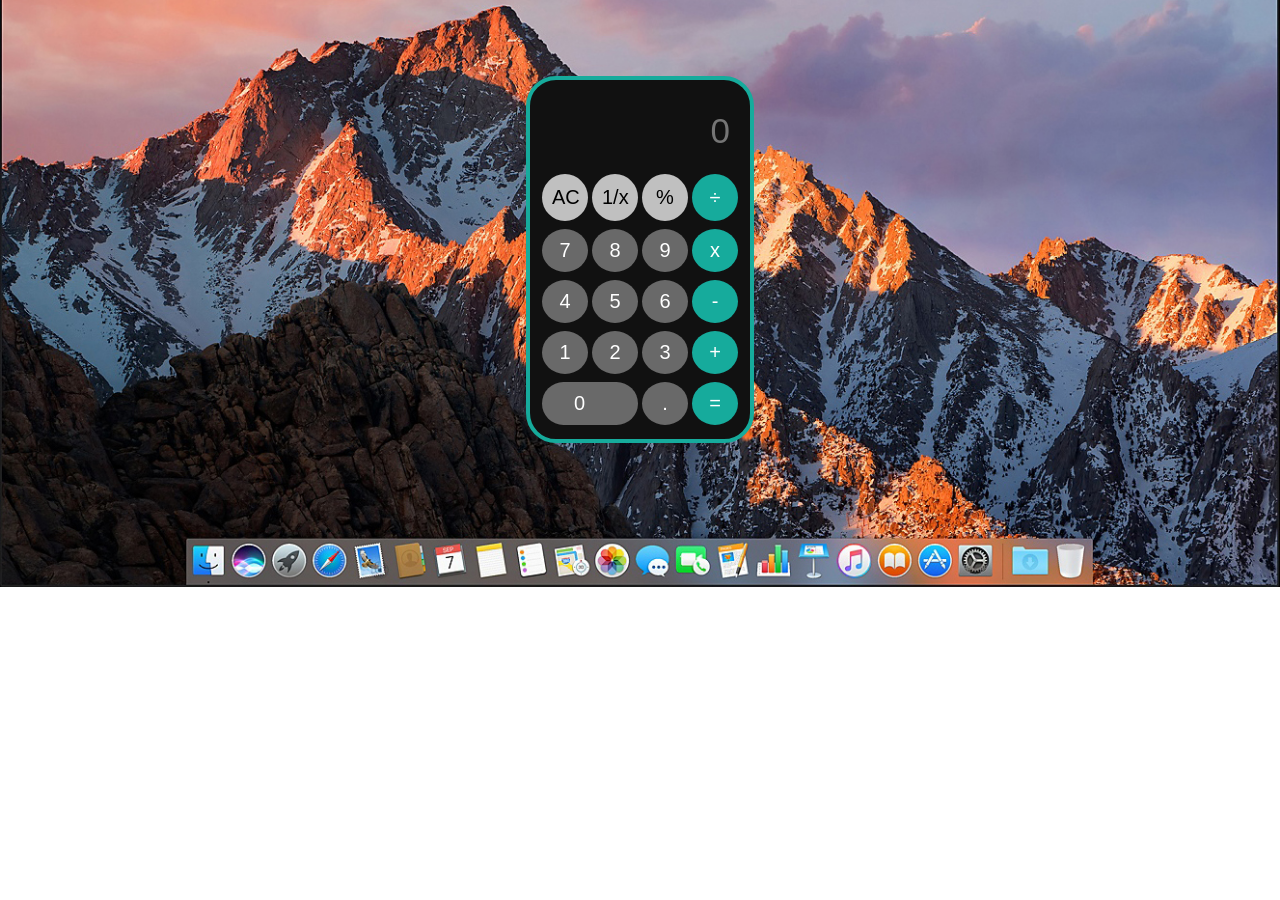
<file: index.html>
<!DOCTYPE html>
<html lang="en">
<head>
  <meta charset="UTF-8">
  <title>ios Calculator</title>
  <link rel="stylesheet" href="assets/style.css">
</head>
<body>
<!-- main container -->
<div class="container" ng-app="viv_calc" ng-controller="myCtrl">

  <input class="item item-header" placeholder="0" id="currentValue" ng-model="c_value" />

  <button class="btn silver clear" ng-click="clear()">AC</button>
  <button class="btn silver negative" ng-click="solveFraction()">1/x</button>
  <button class="btn orange silver" ng-click="addMod()">%</button>
  <button class="btn orange" ng-click="addDivide()">÷</button>

  <button class="btn num" ng-click="addSeven()">7</button>
  <button class="btn num" ng-click="addEight()">8</button>
  <button class="btn num" ng-click="addNine()">9</button>
  <button class="btn orange" ng-click="addMulti()">x</button>

  <button class="btn num" ng-click="addFour()">4</button>
  <button class="btn num" ng-click="addFive()">5</button>
  <button class="btn num" ng-click="addSix()">6</button>
  <button class="btn orange subtract" ng-click="addMinus()">-</button>

  <button class="btn num" ng-click="addOne()">1</button>
  <button class="btn num" ng-click="addTwo()">2</button>
  <button class="btn num" ng-click="addThree()">3</button>
  <button class="btn orange add" ng-click="addPlus()">+</button>

  <button class="btn num zero" ng-click="addZero()">0</button>
  <button class="btn num" ng-click="addDecimal()">.</button>
  <button class="btn equals" ng-click="solveAdd()">=</button>

</div>
<!-- virtualiz.me -->
 
<script  src="ng-app/angular.min.js"></script>
<script  src="assets/viv_ang.js"></script>

</body>
</html>
</file>
<file: assets/style.css>
body
{
    background: url(img/preview_back.jpg) no-repeat;
    background-position: center;;
    background-size: cover;
}

button {
    font-size: 20px;
}

button:focus
{
    outline: none;
}

.background-green {
    background: green;
    background-color: green;
}

.container {
    display: grid;
    justify-content: center;
    grid-template-columns: 50px 50px 50px 50px;
    grid-template-rows: 80px 55px;
    grid-template-areas:
        "header header header header"
        "main main main main"
        "main main main main"
        "main main main main"
        "main main main main"
        "main main main main";
    width: 220px;
    background: #111;
    padding-bottom: 10px;
    padding-top: 10px;
    border-radius: 30px;
    border: 4px solid #16ab9c;
    margin: auto;
    margin-top: 6%;
}

.item-header {
    grid-area: header;
    color: white;
}

#globalAnswer {
    background-color:#111;
    font-size: 1px;
}

#currentValue {
    background-color: #111;
    grid-column-start: 1;
    grid-column-end: span 4;
    text-align: right;
    font-size: 35px;
    height: 50px;
    padding-right: 10px;
    position: relative;
    top: 15px;
}

button.btn {
    background-color: dimgray;
    border: none;
    color: white;
    padding: 10px;
    text-align: center;
    margin: 4px 2px;
    border-radius: 50%;
}

button.orange {
    background-color: #16ab9c;
}

button.orange:focus {
    background-color: #eee;
    color: #16ab9c;
}

button.silver {
    background-color: silver;
    color: black;
}

button.silver:focus {
    background-color: white;
    color: black
}

button.equals {
    background-color: #16ab9c;
}

button.equals:focus {
    background-color: #eee;
    color: #16ab9c;
}

button.zero {
    text-align: left;
    padding-left: 32px;
    grid-row: 6;
    grid-column-start: 1;
    grid-column-end: span 2;
    border-radius: 50px;
}

button.num:focus
{
    background: #16ab9c;
}

input#currentValue
{
    border: none;
}
</file>
